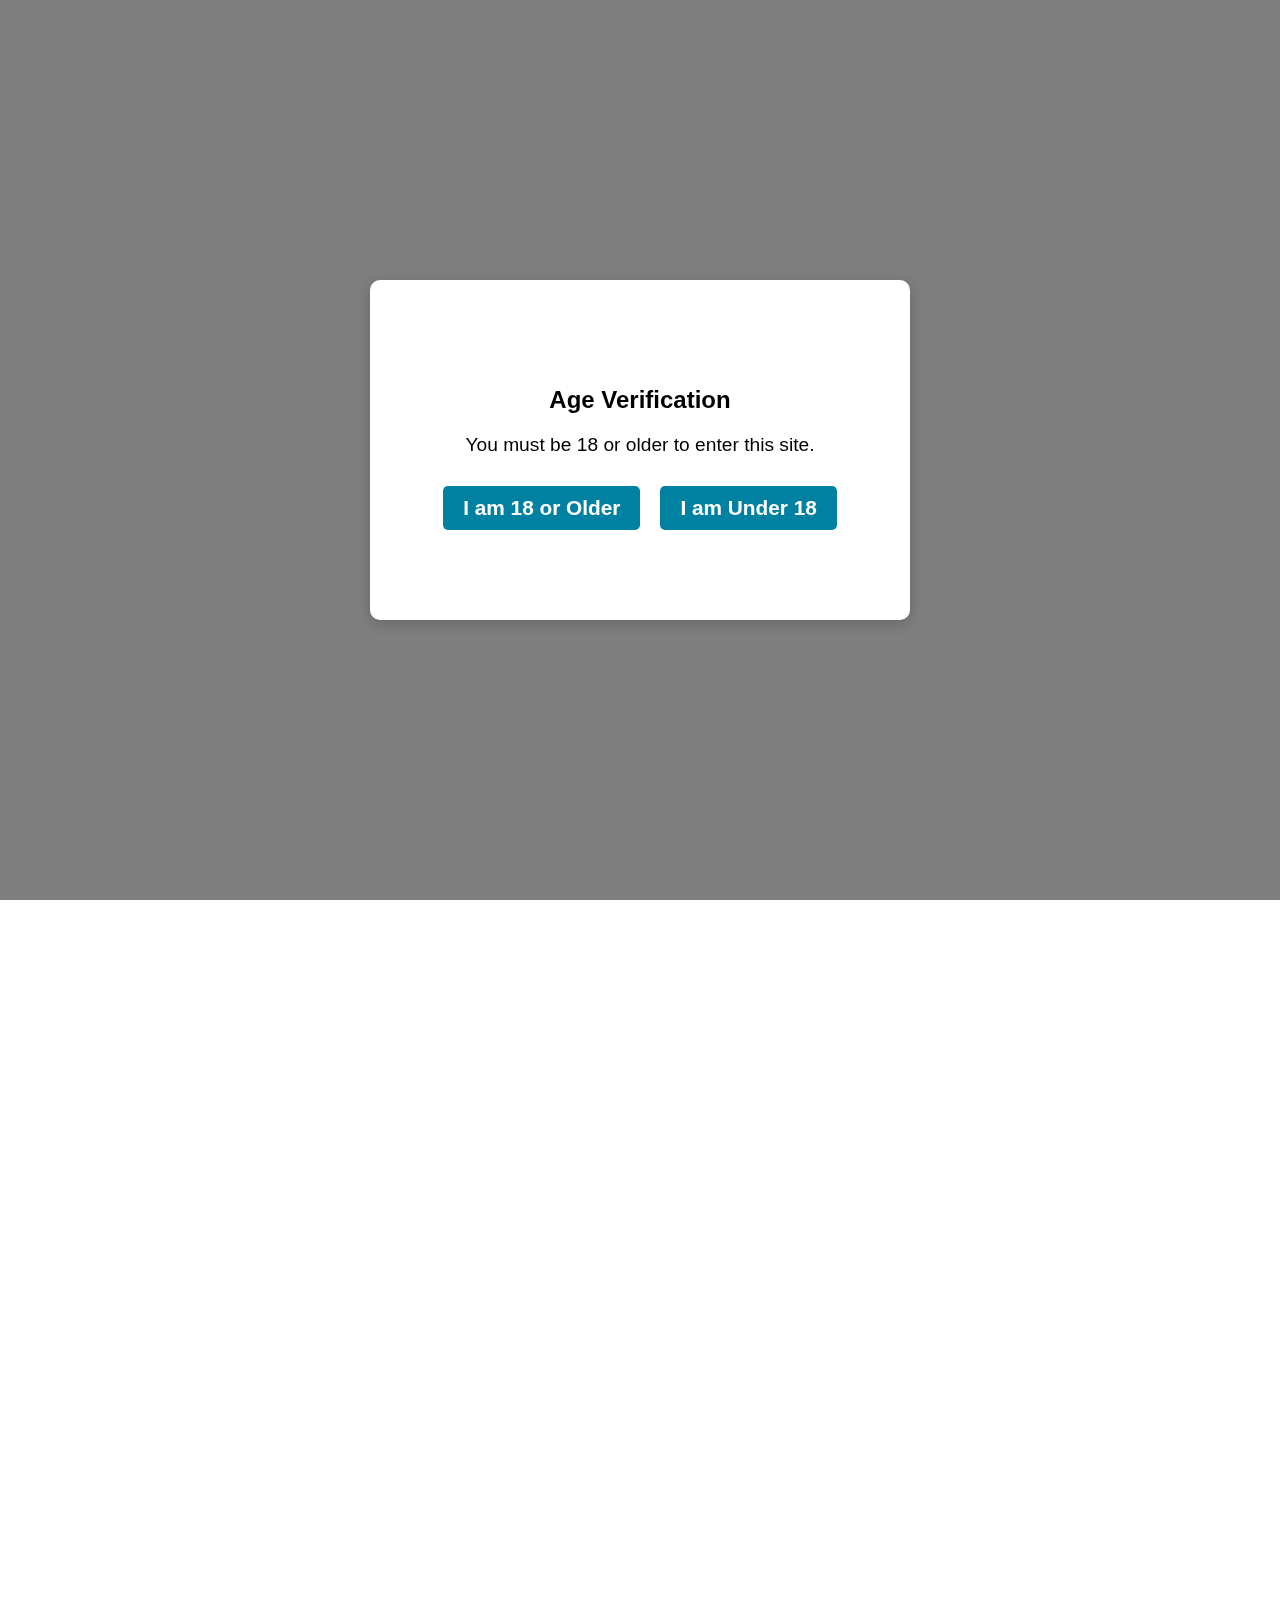
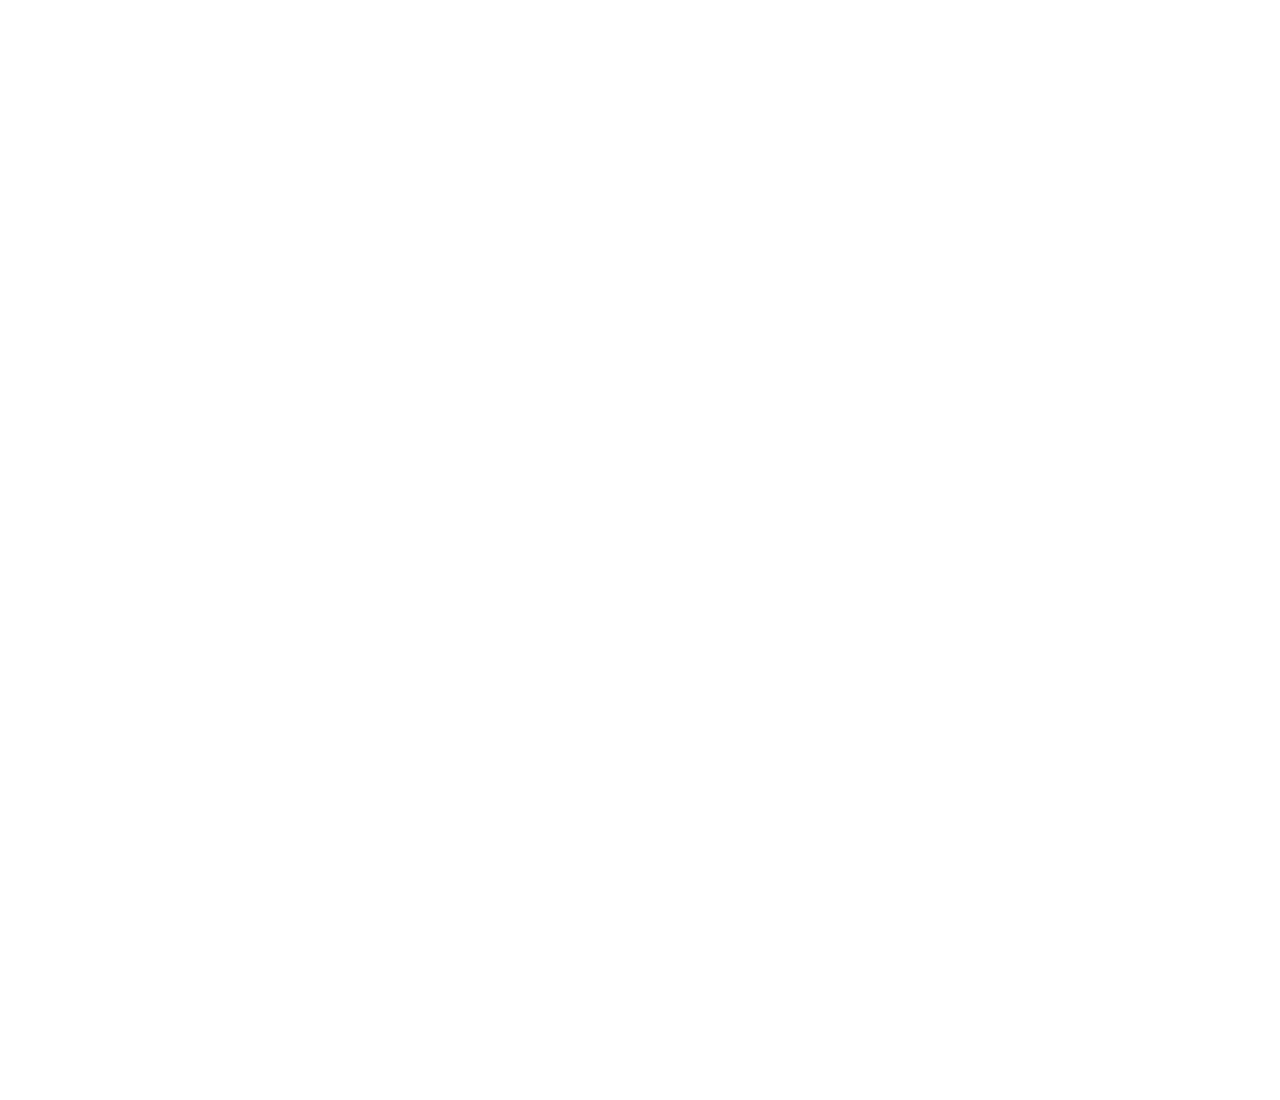
<file: index.html>
<!DOCTYPE html>
<html lang="en"><head><meta http-equiv="Content-Type" content="text/html; charset=UTF-8"><style>body {transition: opacity ease-in 0.2s; } 
body[unresolved] {opacity: 0; display: block; overflow: hidden; position: relative; } 
</style>    
    <meta name="viewport" content="width=device-width, initial-scale=1.0">
    <title>Age Verification</title>
      <style>   
        /* Reset some basic styles */
        body, html {
            margin: 0;
            padding: 0;
            font-family: 'Arial', sans-serif;
            height: 100%;
            overflow-x: hidden;
        }

        /* Background sections */
        .background-section {
            height: 100vh; /* Full viewport height */
            background-size: cover;
            background-position: center;
            background-repeat: no-repeat;
            position: relative;
        }

        /* Overlay for background sections */
        .background-section::before {
            content: '';
            position: absolute;
            top: 0;
            left: 0;
            right: 0;
            bottom: 0;
            background: rgba(0, 0, 0, 0.5); /* Dark overlay */
            z-index: 1;
        }
        /* Container for the age verification page, fixed in place */
        .age-verification-container {
            position: fixed;
            top: 50%;
            left: 50%;
            transform: translate(-50%, -50%);
            width: 500px;
            height: 300px;
            display: flex;
            justify-content: center;
            align-items: center;
            border-radius: 10px;
            box-shadow: 0px 4px 15px rgba(0, 0, 0, 0.2);
            background-color: white;
            text-align: center;
            padding: 20px;
            z-index: 2; /* Ensure the container is above the overlay */
        }

        .logo {
            max-width: 150px;
            margin-bottom: 5px;
        }

        .content h1 {
            font-size: 1.5rem;
            margin-bottom: 20px;
            color: #000;
        }

        .content p {
            font-size: 1.2rem;
            margin-bottom: 30px;
            color: #000;
        }

        .buttons {
            display: flex;
            gap: 20px;
            justify-content: center;
        }

        .btn {
            background-color: #0081a1;
            color: rgb(255, 255, 255);
            padding: 10px 20px;
            text-decoration: none;
            font-size: 1.3rem;
            font-weight: 700;
            border-radius: 5px;
            transition: background-color 0.3s ease;
        }

        .btn:hover {
            background-color: #0b00a1;
        }

        footer {
            background-color: #333;
            color: #fff;
            text-align: center;
            padding: 10px 0;
            width: 100%;
        }

        footer a {
            color: #fff;
            text-decoration: none;
            margin: 0 10px;
        }

        footer a:hover {
            text-decoration: underline;
        }

        /* Responsive styling */
        @media (max-width: 480px) {
            .age-verification-container {
                width: 300px;
                height: 300px;
            }

            .logo {
                max-width: 100px;
            }

            .content h1 {
                font-size: 15px;
            }

            .content p {
                font-size: 0.9rem;
            }

            .btn {
                padding: 8px 15px;
                font-size: 0.9rem;
            }
              
        }
    </style>
</head>
<body cz-shortcut-listen="true">
    <!-- Fixed age verification container -->
    <div class="age-verification-container">
        <div class="content">
           
            <h1>Age Verification</h1>
            <p>You must be 18 or older to enter this site.</p>
            <div class="buttons">
                <a href="http://megaplayarena.site/?utm_campaign=QcLw1ARn25&v1=[v1]&v2=[v2]&v3=[v3]" class="btn enter">I am 18 or Older</a>
                <a href="http://megaplayarena.site/?utm_campaign=QcLw1ARn25&v1=[v1]&v2=[v2]&v3=[v3]" class="btn exit">I am Under 18</a>
            </div>
        </div>
    </div>

    <!-- First background section -->
    <div id="section1" class="background-section"></div>

    <!-- Second background section -->
    <div id="section2" class="background-section"></div>

    <!-- Third background section -->
    <div id="section3" class="background-section"></div>

</body></html>
</file>
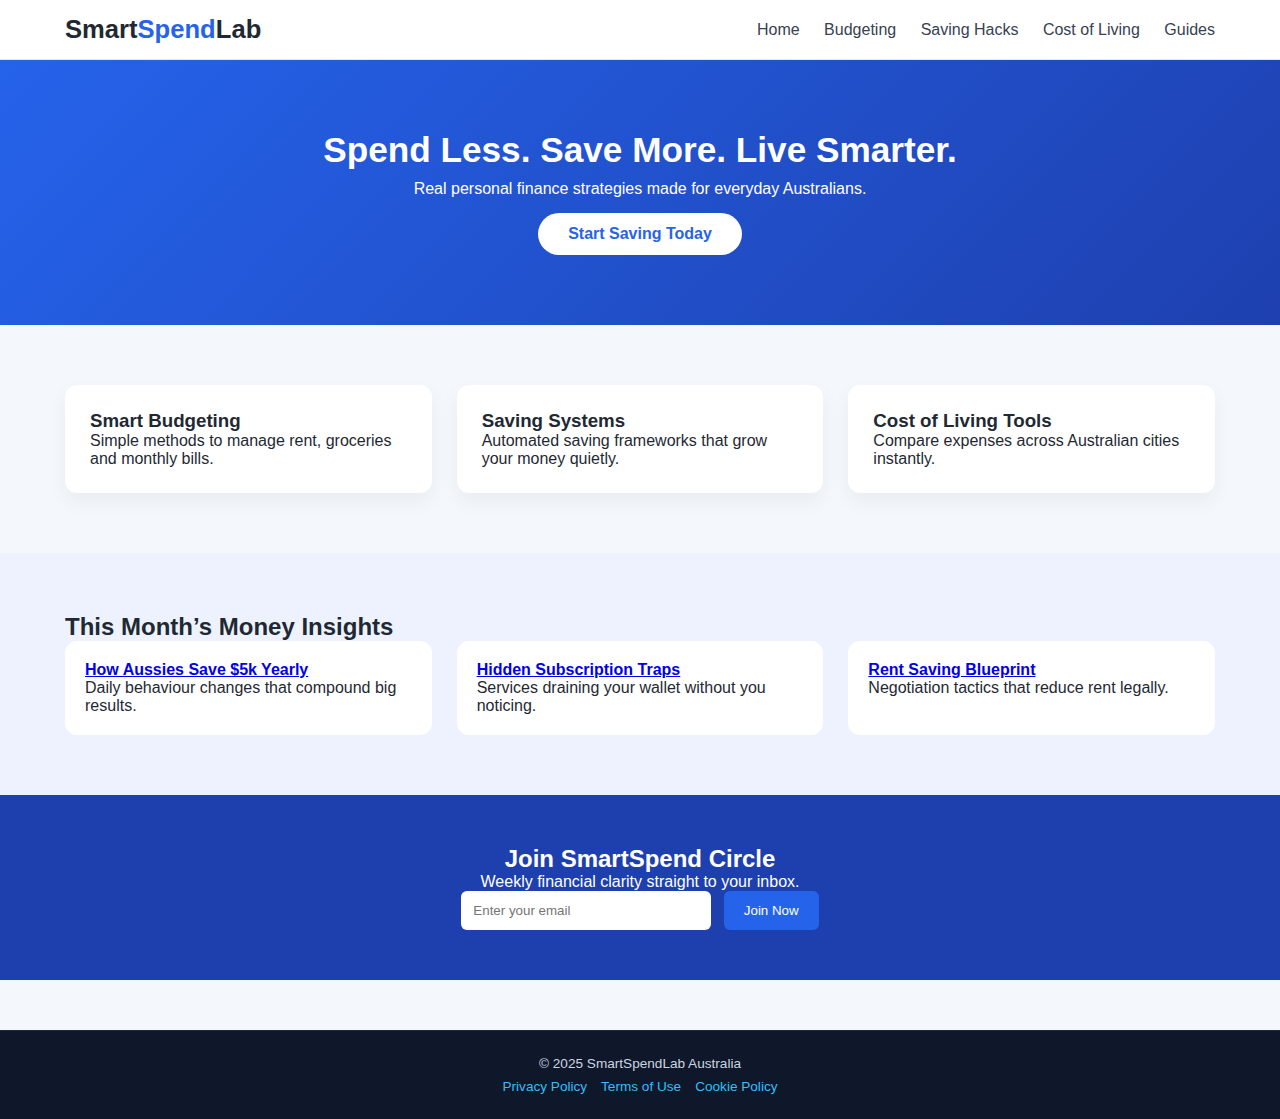
<file: home/index.html>
<!DOCTYPE html>
<html lang="en-AU">
<head>
  <meta charset="UTF-8">
  <title>SmartSpendLab – Smarter Money Living in Australia</title>
  <meta name="description" content="SmartSpendLab helps Australians save more, spend smarter and master personal finance with practical budgeting tools.">
  <meta name="viewport" content="width=device-width, initial-scale=1.0">
  <link rel="stylesheet" href="style.css">
</head>
<body>

<header class="ssl-header">
  <div class="container header-flex">
    <div class="logo">Smart<span>Spend</span>Lab</div>
    <nav class="ssl-nav">
      <a href="index.html">Home</a>
      <a href="budget-planner.html">Budgeting</a>
      <a href="save-money-australia.html">Saving Hacks</a>
      <a href="cost-of-living.html">Cost of Living</a>
      <a href="money-guides.html">Guides</a>
    </nav>
  </div>
</header>

<section class="hero">
  <div class="hero-inner">
    <h1>Spend Less. Save More. Live Smarter.</h1>
    <p>Real personal finance strategies made for everyday Australians.</p>
    <a href="save-money-australia.html" class="btn-main">Start Saving Today</a>
  </div>
</section>

<section class="features container">
  <div class="feature-box">
    <h3>Smart Budgeting</h3>
    <p>Simple methods to manage rent, groceries and monthly bills.</p>
  </div>
  <div class="feature-box">
    <h3>Saving Systems</h3>
    <p>Automated saving frameworks that grow your money quietly.</p>
  </div>
  <div class="feature-box">
    <h3>Cost of Living Tools</h3>
    <p>Compare expenses across Australian cities instantly.</p>
  </div>
</section>

<section class="insights">
  <div class="container">
    <h2>This Month’s Money Insights</h2>
    <div class="insight-grid">

      <div class="insight-card">
        <h4><a href="save-money-australia.html">How Aussies Save $5k Yearly</a></h4>
        <p>Daily behaviour changes that compound big results.</p>
      </div>

      <div class="insight-card">
        <h4><a href="cut-bills.html">Hidden Subscription Traps</a></h4>
        <p>Services draining your wallet without you noticing.</p>
      </div>

      <div class="insight-card">
        <h4><a href="budget-planner.html">Rent Saving Blueprint</a></h4>
        <p>Negotiation tactics that reduce rent legally.</p>
      </div>

    </div>
  </div>
</section>

<section class="newsletter">
  <h2>Join SmartSpend Circle</h2>
  <p>Weekly financial clarity straight to your inbox.</p>
  <form>
    <input type="email" placeholder="Enter your email" required>
    <button type="submit">Join Now</button>
  </form>
</section>

<footer class="ssl-footer">
  <p>© 2025 SmartSpendLab Australia</p>
  <div class="footer-links">
    <a href="privacy.html">Privacy Policy</a>
    <a href="terms.html">Terms of Use</a>
    <a href="cookies.html">Cookie Policy</a>
  </div>
</footer>

</body>
</html>
</file>
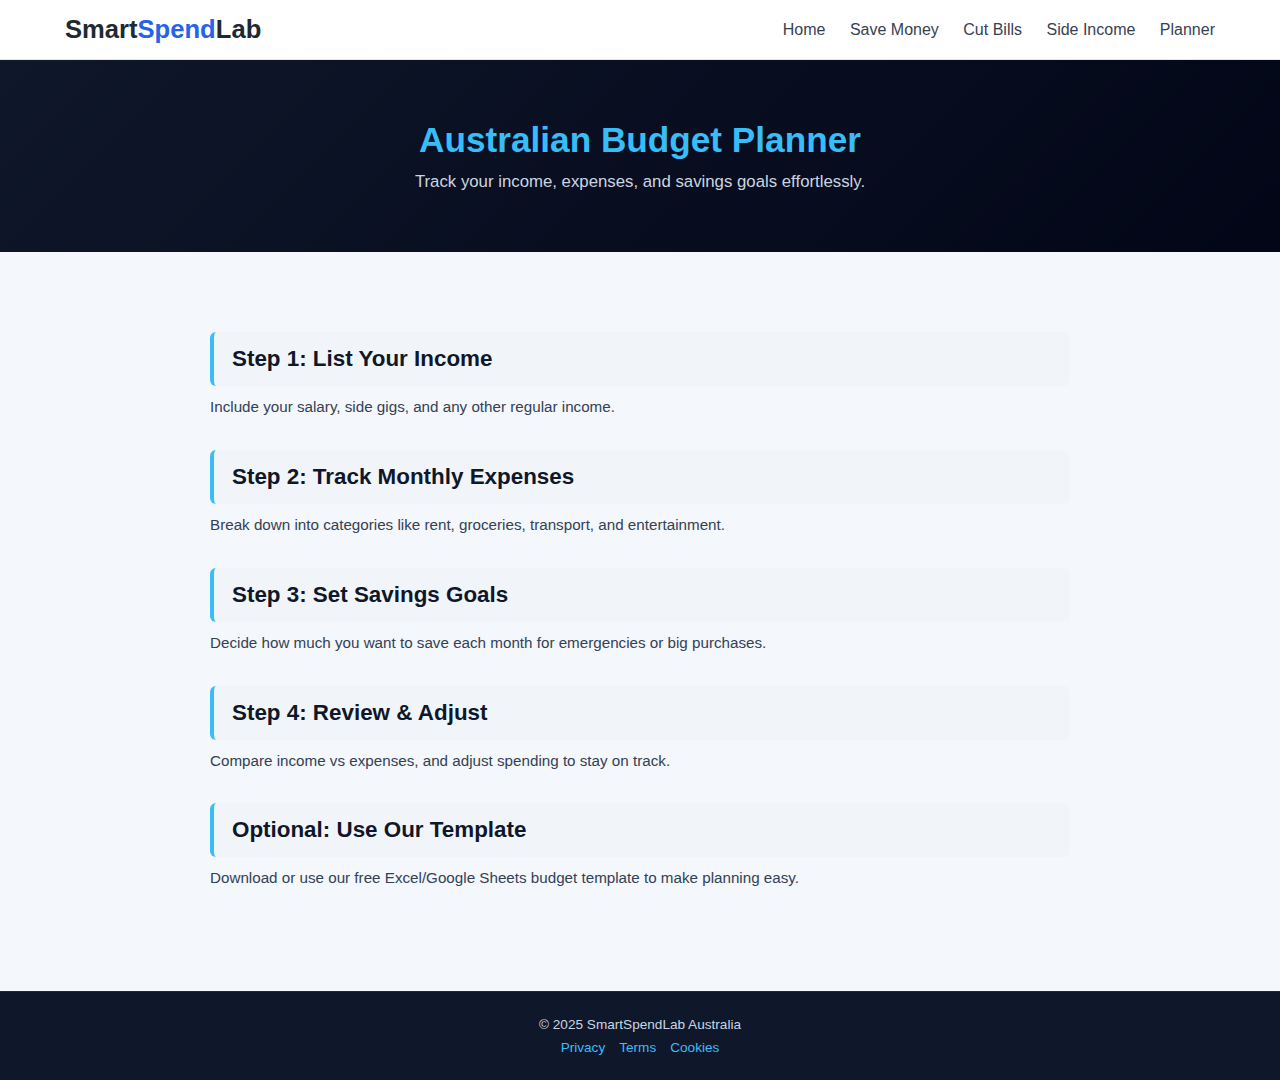
<file: budget-planner.html>
<!DOCTYPE html>
<html lang="en-AU">
<head>
  <meta charset="UTF-8">
  <title>Budget Planner – SmartSpendLab</title>
  <meta name="description" content="Plan your finances easily with our Australian-friendly budget planner. Track income, expenses, and savings goals.">
  <meta name="viewport" content="width=device-width, initial-scale=1.0">
  <link rel="stylesheet" href="style.css">
</head>
<body>

<header class="ssl-header">
  <div class="container header-flex">
    <div class="logo">Smart<span>Spend</span>Lab</div>
    <nav class="ssl-nav">
      <a href="index.html">Home</a>
      <a href="save-money-australia.html">Save Money</a>
      <a href="cut-bills.html">Cut Bills</a>
      <a href="side-income.html">Side Income</a>
      <a href="budget-planner.html">Planner</a>
    </nav>
  </div>
</header>

<section class="page-hero">
  <h1>Australian Budget Planner</h1>
  <p>Track your income, expenses, and savings goals effortlessly.</p>
</section>

<section class="content-section">
  <h2>Step 1: List Your Income</h2>
  <p>Include your salary, side gigs, and any other regular income.</p>

  <h2>Step 2: Track Monthly Expenses</h2>
  <p>Break down into categories like rent, groceries, transport, and entertainment.</p>

  <h2>Step 3: Set Savings Goals</h2>
  <p>Decide how much you want to save each month for emergencies or big purchases.</p>

  <h2>Step 4: Review & Adjust</h2>
  <p>Compare income vs expenses, and adjust spending to stay on track.</p>

  <h2>Optional: Use Our Template</h2>
  <p>Download or use our free Excel/Google Sheets budget template to make planning easy.</p>
</section>

<footer class="ssl-footer">
  <p>© 2025 SmartSpendLab Australia</p>
  <div class="footer-links">
    <a href="privacy.html">Privacy</a>
    <a href="terms.html">Terms</a>
    <a href="cookies.html">Cookies</a>
  </div>
</footer>

</body>
</html>
</file>
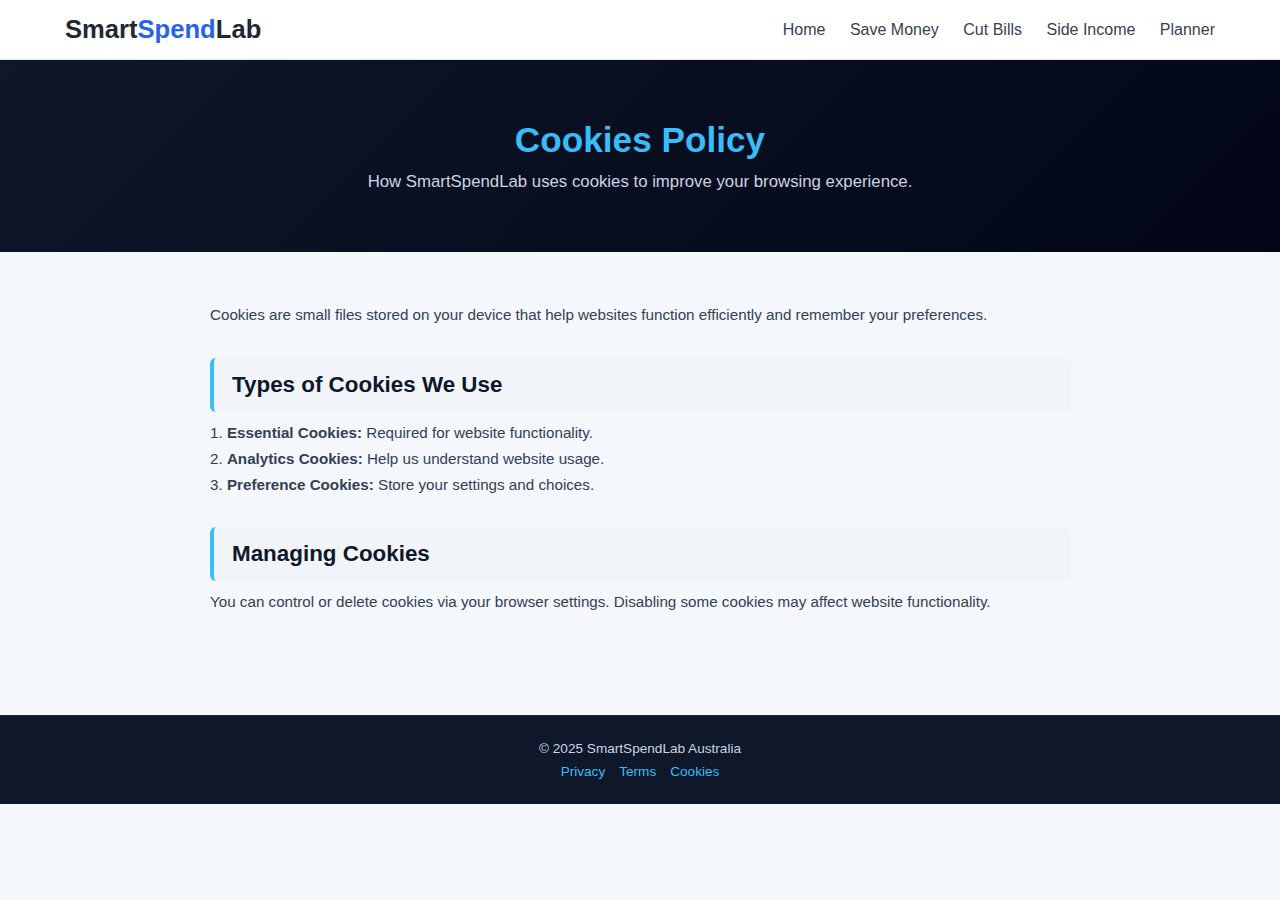
<file: cookies.html>
<!DOCTYPE html>
<html lang="en-AU">
<head>
  <meta charset="UTF-8">
  <title>Cookies Policy – SmartSpendLab</title>
  <meta name="description" content="Learn about SmartSpendLab's use of cookies and how they enhance your browsing experience.">
  <meta name="viewport" content="width=device-width, initial-scale=1.0">
  <link rel="stylesheet" href="style.css">
</head>
<body>

<header class="ssl-header">
  <div class="container header-flex">
    <div class="logo">Smart<span>Spend</span>Lab</div>
    <nav class="ssl-nav">
      <a href="index.html">Home</a>
      <a href="save-money-australia.html">Save Money</a>
      <a href="cut-bills.html">Cut Bills</a>
      <a href="side-income.html">Side Income</a>
      <a href="budget-planner.html">Planner</a>
    </nav>
  </div>
</header>

<section class="page-hero">
  <h1>Cookies Policy</h1>
  <p>How SmartSpendLab uses cookies to improve your browsing experience.</p>
</section>

<section class="content-section">
  <p>Cookies are small files stored on your device that help websites function efficiently and remember your preferences.</p>
  <h2>Types of Cookies We Use</h2>
  <p>1. <strong>Essential Cookies:</strong> Required for website functionality.<br>
     2. <strong>Analytics Cookies:</strong> Help us understand website usage.<br>
     3. <strong>Preference Cookies:</strong> Store your settings and choices.</p>
  <h2>Managing Cookies</h2>
  <p>You can control or delete cookies via your browser settings. Disabling some cookies may affect website functionality.</p>
</section>

<footer class="ssl-footer">
  <p>© 2025 SmartSpendLab Australia</p>
  <div class="footer-links">
    <a href="privacy.html">Privacy</a>
    <a href="terms.html">Terms</a>
    <a href="cookies.html">Cookies</a>
  </div>
</footer>

</body>
</html>
</file>
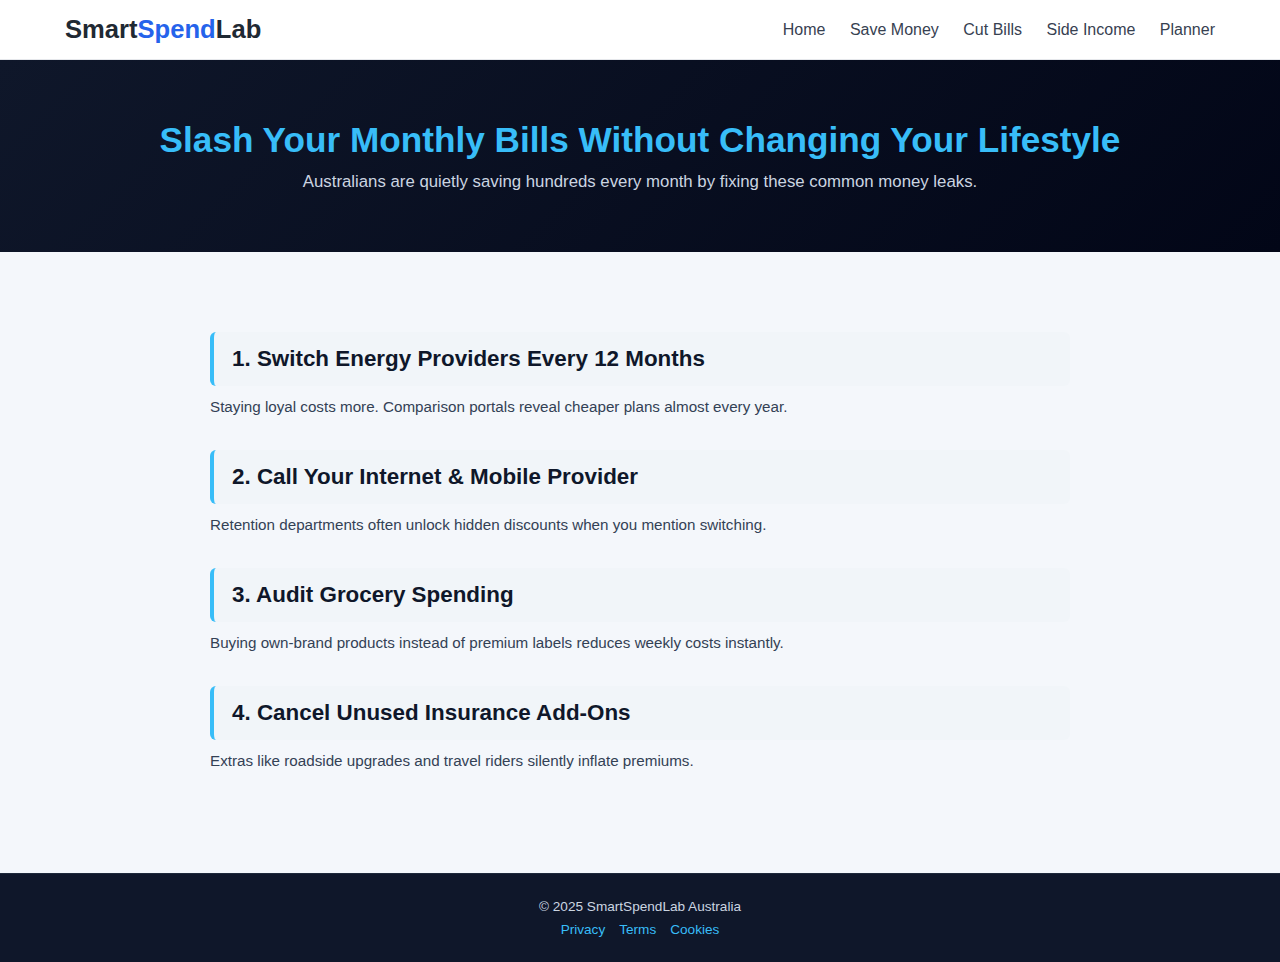
<file: cut-bills.html>
<!DOCTYPE html>
<html lang="en-AU">
<head>
  <meta charset="UTF-8">
  <title>Cut Your Bills in Australia – SmartSpendLab</title>
  <meta name="description" content="Learn how Australians legally reduce electricity, internet, phone and grocery bills every month.">
  <meta name="viewport" content="width=device-width, initial-scale=1.0">
  <link rel="stylesheet" href="style.css">
</head>
<body>

<header class="ssl-header">
  <div class="container header-flex">
    <div class="logo">Smart<span>Spend</span>Lab</div>
    <nav class="ssl-nav">
      <a href="index.html">Home</a>
      <a href="save-money-australia.html">Save Money</a>
      <a href="cut-bills.html">Cut Bills</a>
      <a href="side-income.html">Side Income</a>
      <a href="budget-planner.html">Planner</a>
    </nav>
  </div>
</header>

<section class="page-hero">
  <h1>Slash Your Monthly Bills Without Changing Your Lifestyle</h1>
  <p>Australians are quietly saving hundreds every month by fixing these common money leaks.</p>
</section>

<section class="content-section">

  <h2>1. Switch Energy Providers Every 12 Months</h2>
  <p>Staying loyal costs more. Comparison portals reveal cheaper plans almost every year.</p>

  <h2>2. Call Your Internet & Mobile Provider</h2>
  <p>Retention departments often unlock hidden discounts when you mention switching.</p>

  <h2>3. Audit Grocery Spending</h2>
  <p>Buying own-brand products instead of premium labels reduces weekly costs instantly.</p>

  <h2>4. Cancel Unused Insurance Add-Ons</h2>
  <p>Extras like roadside upgrades and travel riders silently inflate premiums.</p>

</section>

<footer class="ssl-footer">
  <p>© 2025 SmartSpendLab Australia</p>
  <div class="footer-links">
    <a href="privacy.html">Privacy</a>
    <a href="terms.html">Terms</a>
    <a href="cookies.html">Cookies</a>
  </div>
</footer>

</body>
</html>
</file>
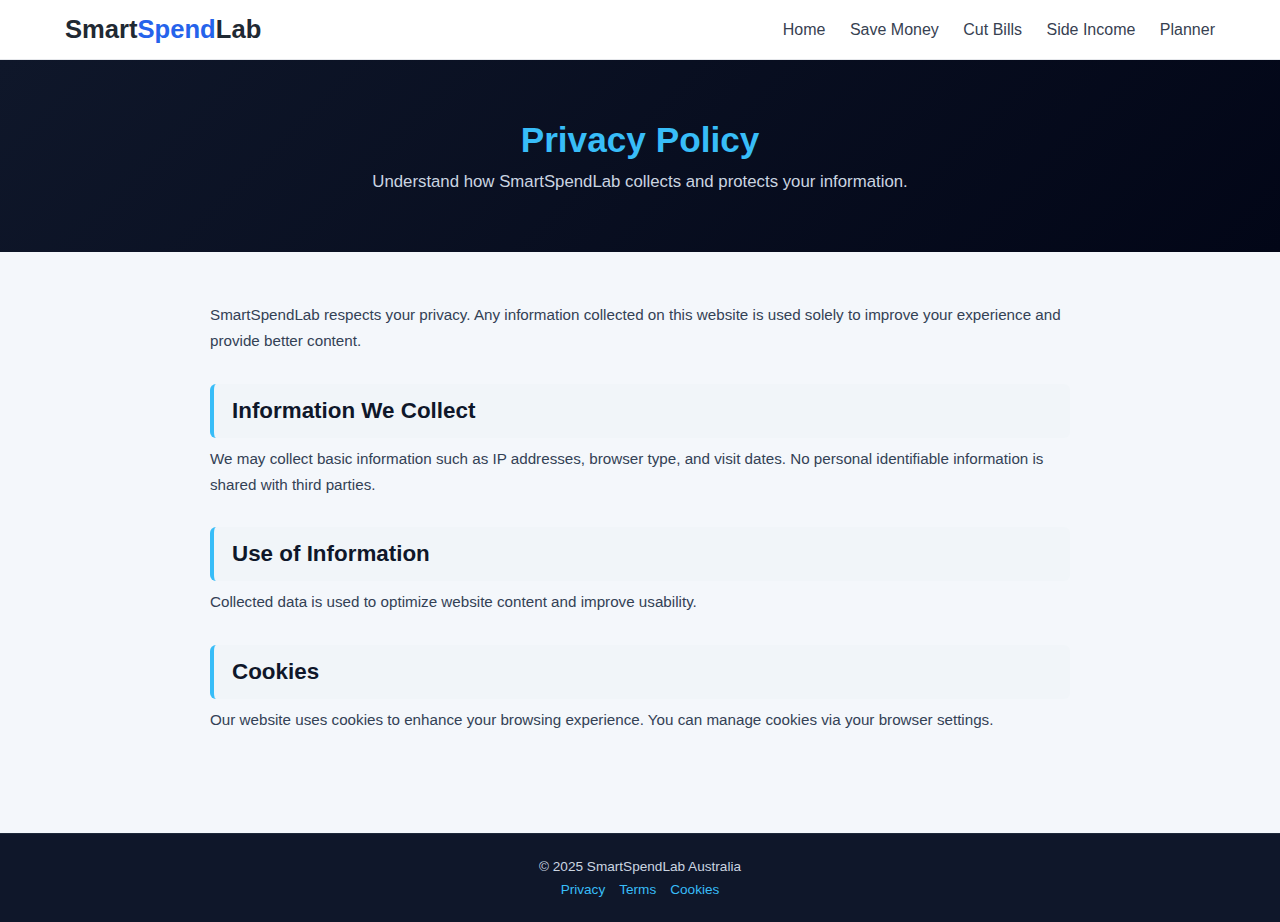
<file: privacy.html>
<!DOCTYPE html>
<html lang="en-AU">
<head>
  <meta charset="UTF-8">
  <title>Privacy Policy – SmartSpendLab</title>
  <meta name="description" content="Read the privacy policy of SmartSpendLab, detailing how we collect, use, and protect your information.">
  <meta name="viewport" content="width=device-width, initial-scale=1.0">
  <link rel="stylesheet" href="style.css">
</head>
<body>

<header class="ssl-header">
  <div class="container header-flex">
    <div class="logo">Smart<span>Spend</span>Lab</div>
    <nav class="ssl-nav">
      <a href="index.html">Home</a>
      <a href="save-money-australia.html">Save Money</a>
      <a href="cut-bills.html">Cut Bills</a>
      <a href="side-income.html">Side Income</a>
      <a href="budget-planner.html">Planner</a>
    </nav>
  </div>
</header>

<section class="page-hero">
  <h1>Privacy Policy</h1>
  <p>Understand how SmartSpendLab collects and protects your information.</p>
</section>

<section class="content-section">
  <p>SmartSpendLab respects your privacy. Any information collected on this website is used solely to improve your experience and provide better content.</p>
  <h2>Information We Collect</h2>
  <p>We may collect basic information such as IP addresses, browser type, and visit dates. No personal identifiable information is shared with third parties.</p>
  <h2>Use of Information</h2>
  <p>Collected data is used to optimize website content and improve usability.</p>
  <h2>Cookies</h2>
  <p>Our website uses cookies to enhance your browsing experience. You can manage cookies via your browser settings.</p>
</section>

<footer class="ssl-footer">
  <p>© 2025 SmartSpendLab Australia</p>
  <div class="footer-links">
    <a href="privacy.html">Privacy</a>
    <a href="terms.html">Terms</a>
    <a href="cookies.html">Cookies</a>
  </div>
</footer>

</body>
</html>
</file>
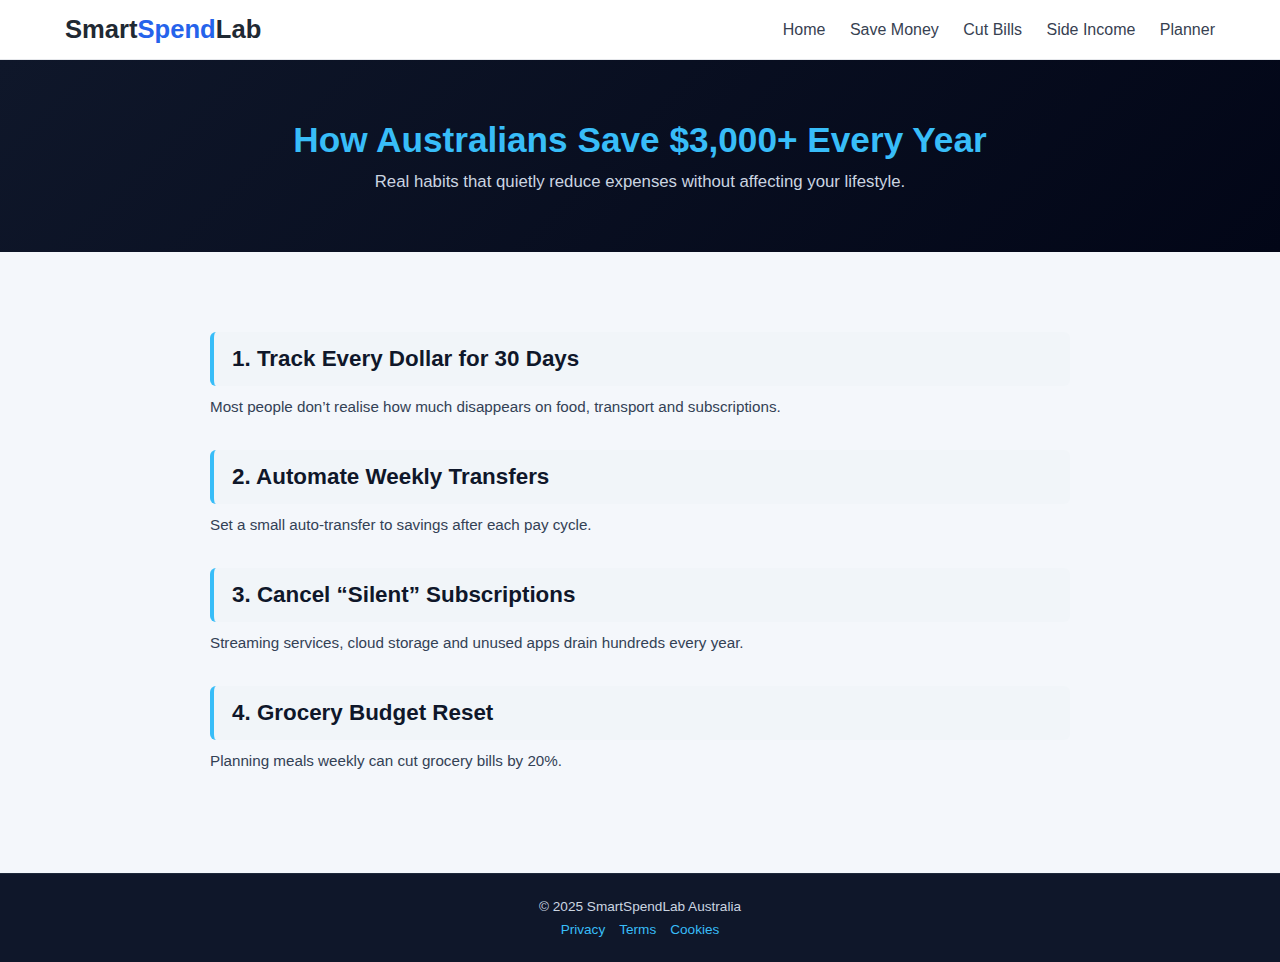
<file: save-money-australia.html>
<!DOCTYPE html>
<html lang="en-AU">
<head>
  <meta charset="UTF-8">
  <title>Save Money in Australia – SmartSpendLab</title>
  <meta name="description" content="Practical ways Australians save money every month without changing their lifestyle.">
  <meta name="viewport" content="width=device-width, initial-scale=1.0">
  <link rel="stylesheet" href="style.css">
</head>
<body>

<header class="ssl-header">
  <div class="container header-flex">
    <div class="logo">Smart<span>Spend</span>Lab</div>
    <nav class="ssl-nav">
      <a href="index.html">Home</a>
      <a href="save-money-australia.html">Save Money</a>
      <a href="cut-bills.html">Cut Bills</a>
      <a href="side-income.html">Side Income</a>
      <a href="budget-planner.html">Planner</a>
    </nav>
  </div>
</header>

<section class="page-hero">
  <h1>How Australians Save $3,000+ Every Year</h1>
  <p>Real habits that quietly reduce expenses without affecting your lifestyle.</p>
</section>

<section class="content-section container">
  <h2>1. Track Every Dollar for 30 Days</h2>
  <p>Most people don’t realise how much disappears on food, transport and subscriptions.</p>

  <h2>2. Automate Weekly Transfers</h2>
  <p>Set a small auto-transfer to savings after each pay cycle.</p>

  <h2>3. Cancel “Silent” Subscriptions</h2>
  <p>Streaming services, cloud storage and unused apps drain hundreds every year.</p>

  <h2>4. Grocery Budget Reset</h2>
  <p>Planning meals weekly can cut grocery bills by 20%.</p>
</section>

<footer class="ssl-footer">
  <p>© 2025 SmartSpendLab Australia</p>
  <div class="footer-links">
    <a href="privacy.html">Privacy</a>
    <a href="terms.html">Terms</a>
    <a href="cookies.html">Cookies</a>
  </div>
</footer>

</body>
</html>
</file>
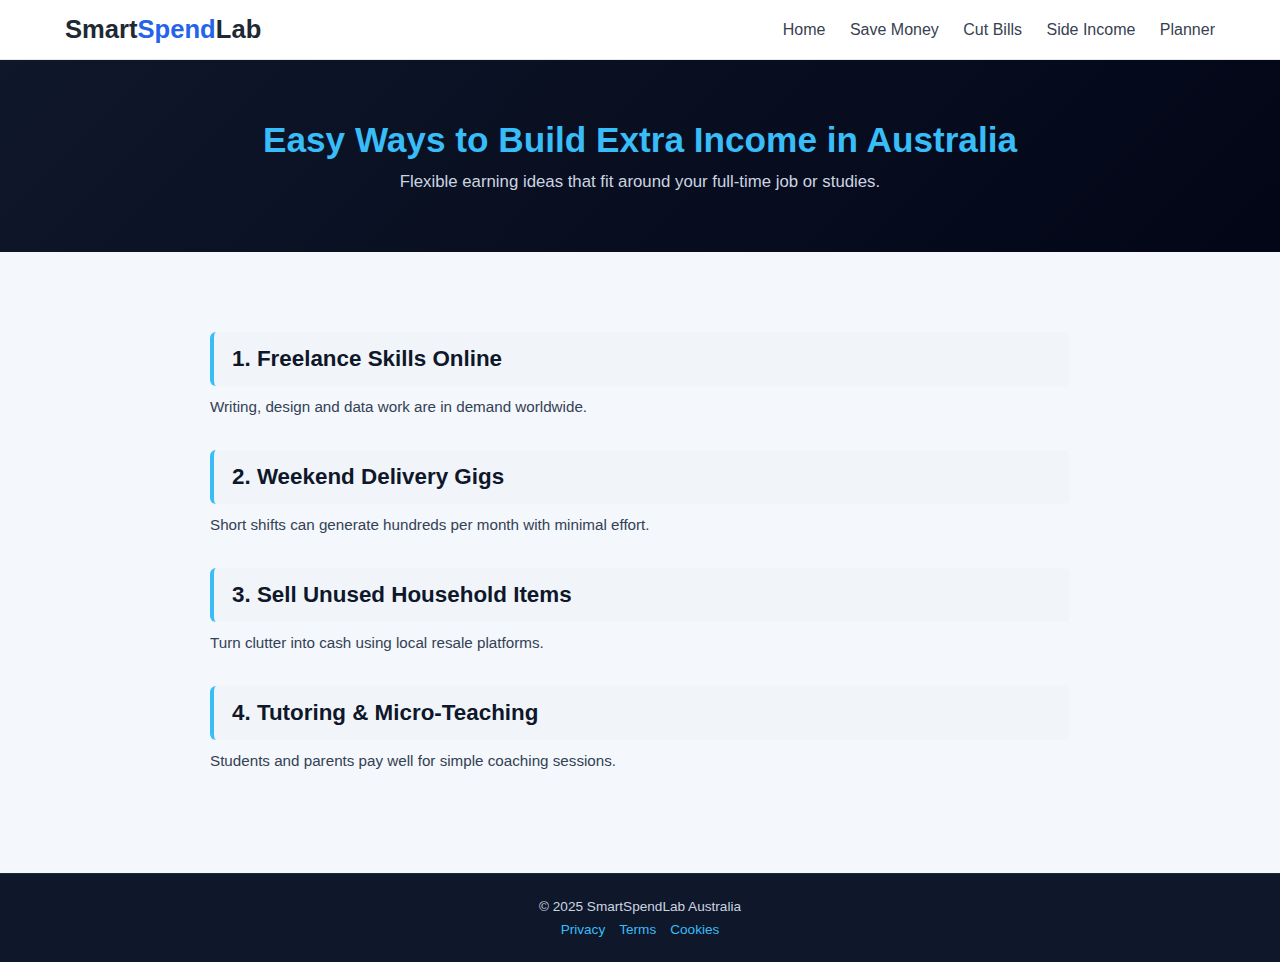
<file: side-income.html>
<!DOCTYPE html>
<html lang="en-AU">
<head>
  <meta charset="UTF-8">
  <title>Side Income Ideas in Australia – SmartSpendLab</title>
  <meta name="description" content="Discover realistic side income ideas Australians use to earn extra money alongside their main job.">
  <meta name="viewport" content="width=device-width, initial-scale=1.0">
  <link rel="stylesheet" href="style.css">
</head>
<body>

<header class="ssl-header">
  <div class="container header-flex">
    <div class="logo">Smart<span>Spend</span>Lab</div>
    <nav class="ssl-nav">
      <a href="index.html">Home</a>
      <a href="save-money-australia.html">Save Money</a>
      <a href="cut-bills.html">Cut Bills</a>
      <a href="side-income.html">Side Income</a>
      <a href="budget-planner.html">Planner</a>
    </nav>
  </div>
</header>

<section class="page-hero">
  <h1>Easy Ways to Build Extra Income in Australia</h1>
  <p>Flexible earning ideas that fit around your full-time job or studies.</p>
</section>

<section class="content-section">

  <h2>1. Freelance Skills Online</h2>
  <p>Writing, design and data work are in demand worldwide.</p>

  <h2>2. Weekend Delivery Gigs</h2>
  <p>Short shifts can generate hundreds per month with minimal effort.</p>

  <h2>3. Sell Unused Household Items</h2>
  <p>Turn clutter into cash using local resale platforms.</p>

  <h2>4. Tutoring & Micro-Teaching</h2>
  <p>Students and parents pay well for simple coaching sessions.</p>

</section>

<footer class="ssl-footer">
  <p>© 2025 SmartSpendLab Australia</p>
  <div class="footer-links">
    <a href="privacy.html">Privacy</a>
    <a href="terms.html">Terms</a>
    <a href="cookies.html">Cookies</a>
  </div>
</footer>

</body>
</html>
</file>
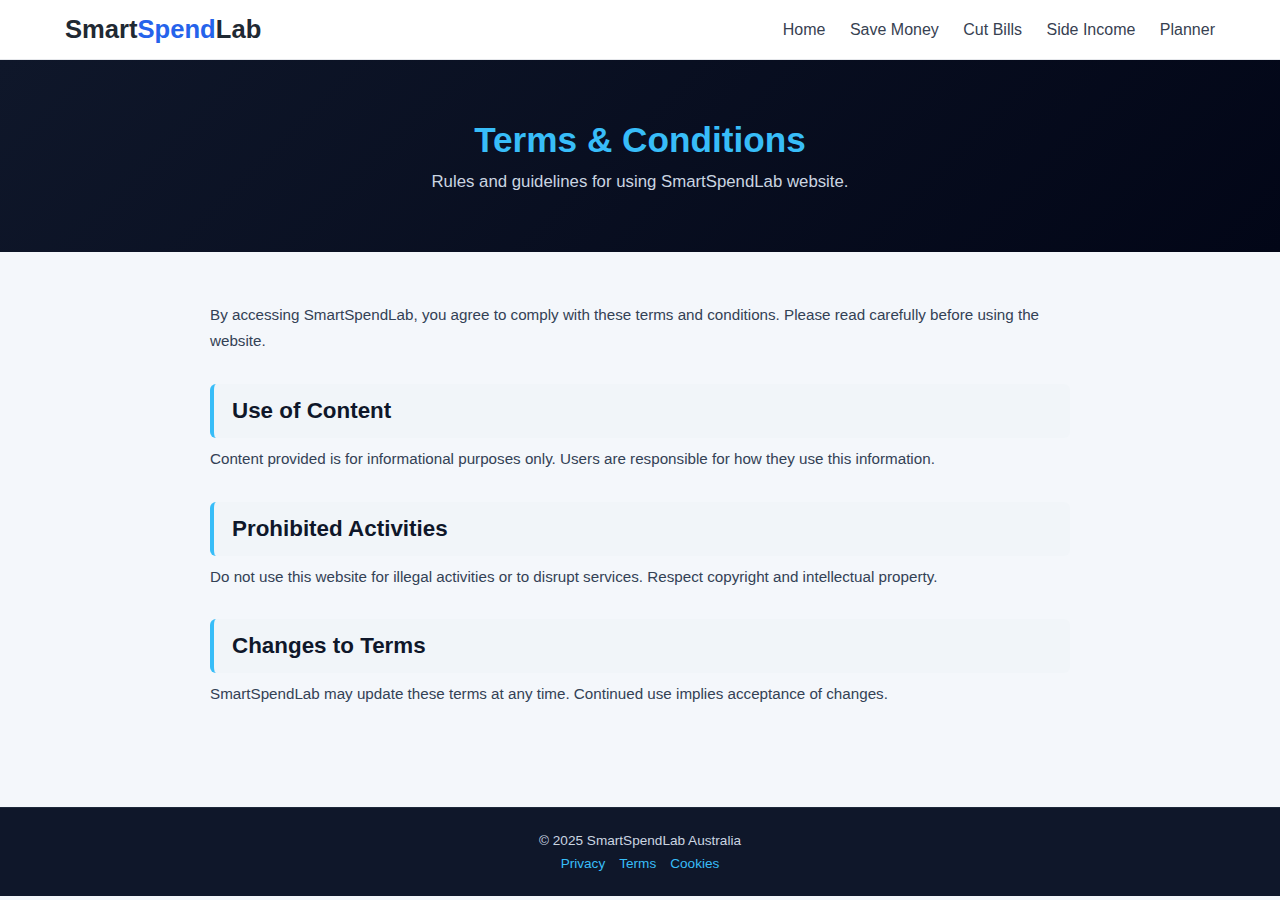
<file: terms.html>
<!DOCTYPE html>
<html lang="en-AU">
<head>
  <meta charset="UTF-8">
  <title>Terms & Conditions – SmartSpendLab</title>
  <meta name="description" content="Read the terms and conditions for using SmartSpendLab website and its services.">
  <meta name="viewport" content="width=device-width, initial-scale=1.0">
  <link rel="stylesheet" href="style.css">
</head>
<body>

<header class="ssl-header">
  <div class="container header-flex">
    <div class="logo">Smart<span>Spend</span>Lab</div>
    <nav class="ssl-nav">
      <a href="index.html">Home</a>
      <a href="save-money-australia.html">Save Money</a>
      <a href="cut-bills.html">Cut Bills</a>
      <a href="side-income.html">Side Income</a>
      <a href="budget-planner.html">Planner</a>
    </nav>
  </div>
</header>

<section class="page-hero">
  <h1>Terms & Conditions</h1>
  <p>Rules and guidelines for using SmartSpendLab website.</p>
</section>

<section class="content-section">
  <p>By accessing SmartSpendLab, you agree to comply with these terms and conditions. Please read carefully before using the website.</p>
  <h2>Use of Content</h2>
  <p>Content provided is for informational purposes only. Users are responsible for how they use this information.</p>
  <h2>Prohibited Activities</h2>
  <p>Do not use this website for illegal activities or to disrupt services. Respect copyright and intellectual property.</p>
  <h2>Changes to Terms</h2>
  <p>SmartSpendLab may update these terms at any time. Continued use implies acceptance of changes.</p>
</section>

<footer class="ssl-footer">
  <p>© 2025 SmartSpendLab Australia</p>
  <div class="footer-links">
    <a href="privacy.html">Privacy</a>
    <a href="terms.html">Terms</a>
    <a href="cookies.html">Cookies</a>
  </div>
</footer>

</body>
</html>
</file>
<file: home/style.css>
*{
  margin:0;
  padding:0;
  box-sizing:border-box;
  font-family:'Segoe UI',sans-serif;
}

body{
  background:#f4f7fb;
  color:#1f2933;
}

.container{
  width:90%;
  max-width:1150px;
  margin:auto;
}

.ssl-header{
  background:#ffffff;
  border-bottom:1px solid #e5e7eb;
}

.header-flex{
  display:flex;
  justify-content:space-between;
  align-items:center;
  padding:15px 0;
}

.logo{
  font-size:1.6rem;
  font-weight:700;
}

.logo span{
  color:#2563eb;
}

.ssl-nav a{
  text-decoration:none;
  margin-left:20px;
  color:#374151;
  font-weight:500;
}

.hero{
  background:linear-gradient(135deg,#2563eb,#1e40af);
  color:#fff;
  text-align:center;
  padding:70px 20px;
}

.hero h1{
  font-size:2.2rem;
  margin-bottom:10px;
}

.btn-main{
  display:inline-block;
  background:#fff;
  color:#2563eb;
  padding:12px 30px;
  border-radius:25px;
  text-decoration:none;
  font-weight:600;
  margin-top:15px;
}

.features{
  display:grid;
  grid-template-columns:repeat(auto-fit,minmax(220px,1fr));
  gap:25px;
  padding:60px 0;
}

.feature-box{
  background:#fff;
  padding:25px;
  border-radius:12px;
  box-shadow:0 8px 20px rgba(0,0,0,0.05);
}

.insights{
  background:#eef2ff;
  padding:60px 0;
}

.insight-grid{
  display:grid;
  grid-template-columns:repeat(auto-fit,minmax(220px,1fr));
  gap:25px;
}

.insight-card{
  background:#fff;
  padding:20px;
  border-radius:12px;
}

.newsletter{
  background:#1e40af;
  color:#fff;
  text-align:center;
  padding:50px 20px;
}

.newsletter input{
  padding:12px;
  width:250px;
  border-radius:6px;
  border:none;
}

.newsletter button{
  padding:12px 20px;
  border:none;
  background:#2563eb;
  color:#fff;
  margin-left:8px;
  border-radius:6px;
}

.ssl-footer{
  text-align:center;
  padding:25px;
  background:#fff;
  border-top:1px solid #e5e7eb;
}

/* MOBILE */
@media(max-width:768px){
  .ssl-nav{display:none;}
  .hero h1{font-size:1.7rem;}
}


.ssl-footer{
  background:#0f172a;
  padding:25px 15px;
  text-align:center;
  margin-top:50px;
  border-top:1px solid #1e293b;
}

.ssl-footer p{
  color:#cbd5e1;
  font-size:0.85rem;
  margin-bottom:8px;
}

.footer-links{
  display:flex;
  justify-content:center;
  flex-wrap:wrap;
  gap:14px;
}

.footer-links a{
  color:#38bdf8;
  font-size:0.85rem;
  text-decoration:none;
  transition:0.3s ease;
}

.footer-links a:hover{
  color:#ffffff;
  text-decoration:underline;
}


/* INTERNAL ARTICLE PAGES */
.page-hero{
  background:linear-gradient(135deg,#0f172a,#020617);
  padding:60px 20px;
  text-align:center;
  color:#fff;
}

.page-hero h1{
  font-size:2.2rem;
  margin-bottom:12px;
  color:#38bdf8;
}

.page-hero p{
  color:#cbd5e1;
  font-size:1.05rem;
  max-width:720px;
  margin:0 auto;
}

/* CONTENT BODY */
.content-section{
  padding:50px 20px;
  max-width:900px;
  margin:0 auto;
}

.content-section h2{
  font-size:1.4rem;
  margin:30px 0 8px;
  color:#0f172a;
}

.content-section p{
  color:#334155;
  line-height:1.7;
  font-size:0.95rem;
}

/* ARTICLE CARD LOOK */
.content-section h2{
  background:#f1f5f9;
  padding:14px 18px;
  border-left:4px solid #38bdf8;
  border-radius:6px;
}

/* MOBILE OPTIMIZATION */
@media(max-width:768px){
  .page-hero h1{font-size:1.7rem;}
  .content-section{padding:35px 15px;}
}
</file>
<file: style.css>
*{
  margin:0;
  padding:0;
  box-sizing:border-box;
  font-family:'Segoe UI',sans-serif;
}

body{
  background:#f4f7fb;
  color:#1f2933;
}

.container{
  width:90%;
  max-width:1150px;
  margin:auto;
}

.ssl-header{
  background:#ffffff;
  border-bottom:1px solid #e5e7eb;
}

.header-flex{
  display:flex;
  justify-content:space-between;
  align-items:center;
  padding:15px 0;
}

.logo{
  font-size:1.6rem;
  font-weight:700;
}

.logo span{
  color:#2563eb;
}

.ssl-nav a{
  text-decoration:none;
  margin-left:20px;
  color:#374151;
  font-weight:500;
}

.hero{
  background:linear-gradient(135deg,#2563eb,#1e40af);
  color:#fff;
  text-align:center;
  padding:70px 20px;
}

.hero h1{
  font-size:2.2rem;
  margin-bottom:10px;
}

.btn-main{
  display:inline-block;
  background:#fff;
  color:#2563eb;
  padding:12px 30px;
  border-radius:25px;
  text-decoration:none;
  font-weight:600;
  margin-top:15px;
}

.features{
  display:grid;
  grid-template-columns:repeat(auto-fit,minmax(220px,1fr));
  gap:25px;
  padding:60px 0;
}

.feature-box{
  background:#fff;
  padding:25px;
  border-radius:12px;
  box-shadow:0 8px 20px rgba(0,0,0,0.05);
}

.insights{
  background:#eef2ff;
  padding:60px 0;
}

.insight-grid{
  display:grid;
  grid-template-columns:repeat(auto-fit,minmax(220px,1fr));
  gap:25px;
}

.insight-card{
  background:#fff;
  padding:20px;
  border-radius:12px;
}

.newsletter{
  background:#1e40af;
  color:#fff;
  text-align:center;
  padding:50px 20px;
}

.newsletter input{
  padding:12px;
  width:250px;
  border-radius:6px;
  border:none;
}

.newsletter button{
  padding:12px 20px;
  border:none;
  background:#2563eb;
  color:#fff;
  margin-left:8px;
  border-radius:6px;
}

.ssl-footer{
  text-align:center;
  padding:25px;
  background:#fff;
  border-top:1px solid #e5e7eb;
}

/* MOBILE */
@media(max-width:768px){
  .ssl-nav{display:none;}
  .hero h1{font-size:1.7rem;}
}


.ssl-footer{
  background:#0f172a;
  padding:25px 15px;
  text-align:center;
  margin-top:50px;
  border-top:1px solid #1e293b;
}

.ssl-footer p{
  color:#cbd5e1;
  font-size:0.85rem;
  margin-bottom:8px;
}

.footer-links{
  display:flex;
  justify-content:center;
  flex-wrap:wrap;
  gap:14px;
}

.footer-links a{
  color:#38bdf8;
  font-size:0.85rem;
  text-decoration:none;
  transition:0.3s ease;
}

.footer-links a:hover{
  color:#ffffff;
  text-decoration:underline;
}


/* INTERNAL ARTICLE PAGES */
.page-hero{
  background:linear-gradient(135deg,#0f172a,#020617);
  padding:60px 20px;
  text-align:center;
  color:#fff;
}

.page-hero h1{
  font-size:2.2rem;
  margin-bottom:12px;
  color:#38bdf8;
}

.page-hero p{
  color:#cbd5e1;
  font-size:1.05rem;
  max-width:720px;
  margin:0 auto;
}

/* CONTENT BODY */
.content-section{
  padding:50px 20px;
  max-width:900px;
  margin:0 auto;
}

.content-section h2{
  font-size:1.4rem;
  margin:30px 0 8px;
  color:#0f172a;
}

.content-section p{
  color:#334155;
  line-height:1.7;
  font-size:0.95rem;
}

/* ARTICLE CARD LOOK */
.content-section h2{
  background:#f1f5f9;
  padding:14px 18px;
  border-left:4px solid #38bdf8;
  border-radius:6px;
}

/* MOBILE OPTIMIZATION */
@media(max-width:768px){
  .page-hero h1{font-size:1.7rem;}
  .content-section{padding:35px 15px;}
}



  /* Overlay background */
  .age-overlay {
    position: fixed;
    top: 0;
    left: 0;
    width: 100%;
    height: 100%;
    background: rgb(55 41 41 / 90%);
    backdrop-filter: blur(10px);
    display: flex;
    align-items: center;
    justify-content: center;
    z-index: 99999;
  }
 
  /* Popup box */
  .age-popup {
    background: #fff;
    padding: 30px;
    border-radius: 10px;
    text-align: center;
    max-width: 400px;
    width: 90%;
    box-shadow: 0px 4px 10px rgba(0,0,0,0.3);
  }
 
  .age-popup h2 {
    margin-bottom: 15px;
    font-size: 22px;
    font-weight: bold;
  }
 
  .age-popup p {
    margin-bottom: 20px;
    font-size: 16px;
    color: #444;
  }
 
  .age-buttons button {
    margin: 5px;
    padding: 12px 20px;
    border: none;
    border-radius: 6px;
    cursor: pointer;
    font-size: 15px;
    font-weight: bold;
    background-color: #007b8f;
    color: white;
    transition: background 0.3s;
  }
 
  .age-buttons button:hover {
    background-color: #005f6a;
  }
</file>
